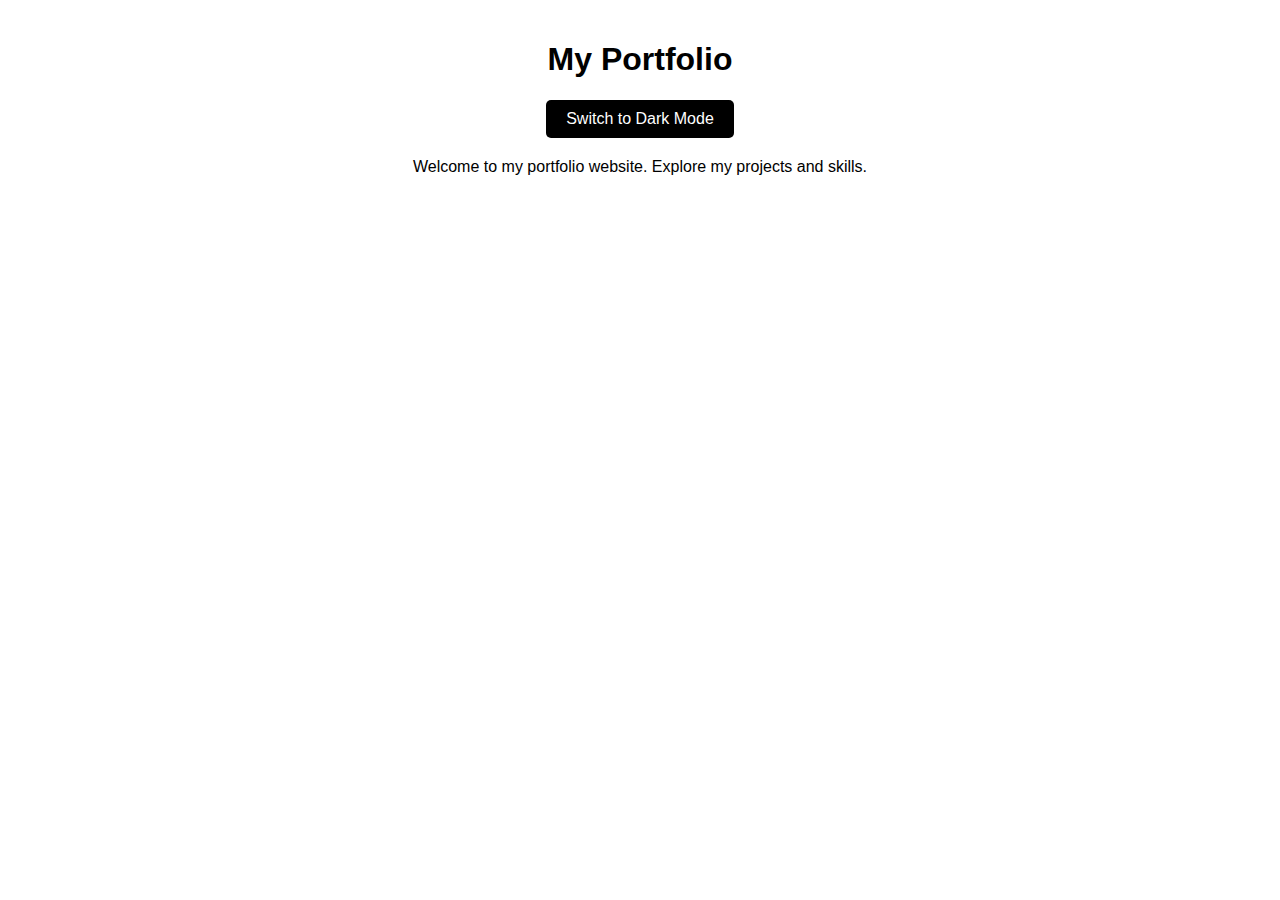
<file: 4/index.html>
<!DOCTYPE html>
<html lang="en">

<head>
    <meta charset="UTF-8">
    <meta name="viewport" content="width=device-width, initial-scale=1.0">
    <title>Portfolio</title>
    <link rel="stylesheet" href="css/main.css">
</head>

<body class="light-mode">
    <div class="container">
        <header>
            <h1>My Portfolio</h1>
            <button id="theme-toggle" class="light-mode">Switch to Dark Mode</button>
        </header>
        <main>
            <p>Welcome to my portfolio website. Explore my projects and skills.</p>
        </main>
    </div>
    <script src="script.js"></script>
</body>

</html>
</file>
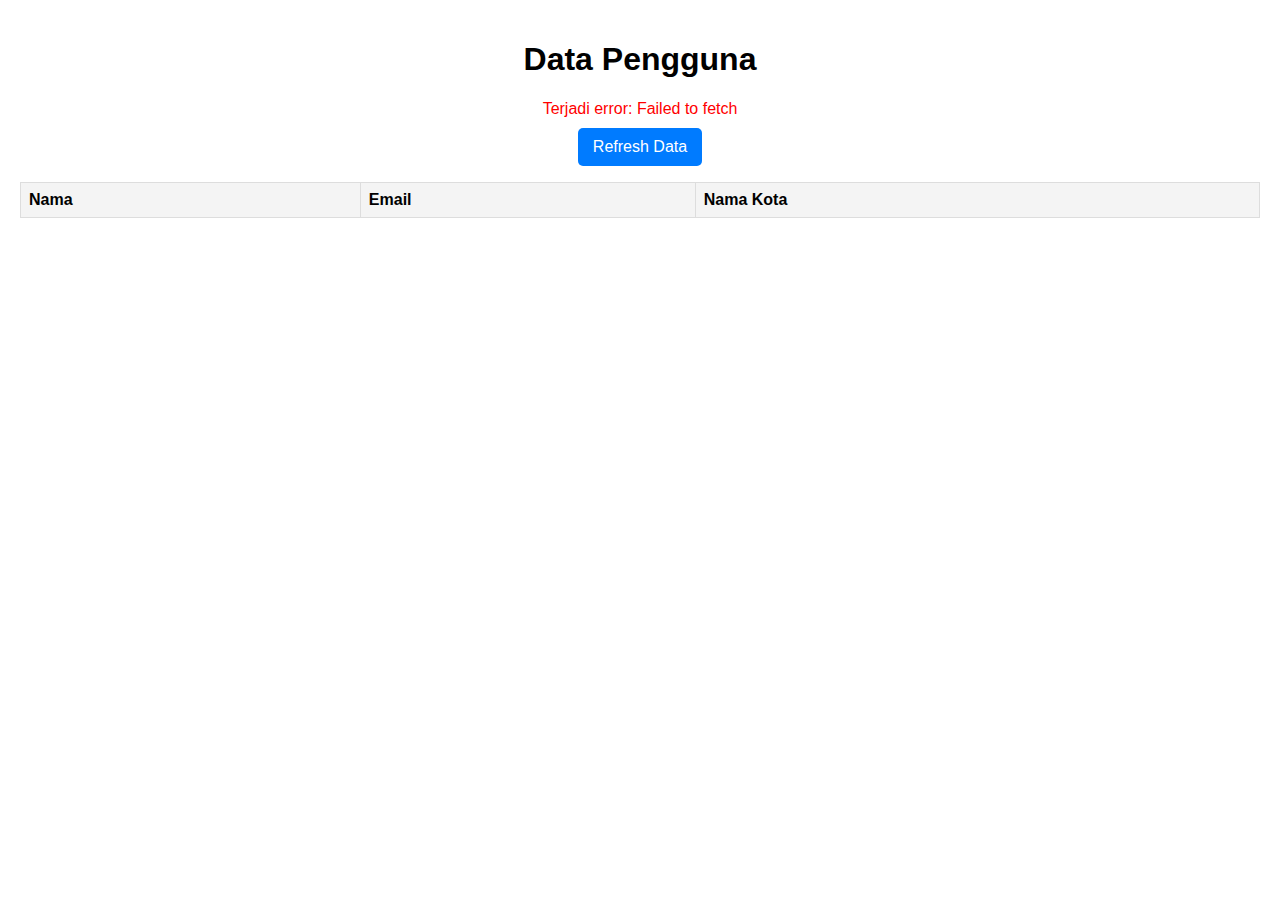
<file: 7/index.html>
<!DOCTYPE html>
<html lang="en">

<head>
    <meta charset="UTF-8">
    <meta name="viewport" content="width=device-width, initial-scale=1.0">
    <title>API Data Table</title>
    <style>
        body {
            font-family: Arial, sans-serif;
            margin: 20px;
        }

        .error-message {
            color: red;
            margin-bottom: 10px;
        }

        table {
            width: 100%;
            border-collapse: collapse;
            margin-bottom: 20px;
        }

        th,
        td {
            border: 1px solid #ddd;
            padding: 8px;
            text-align: left;
        }

        th {
            background-color: #f4f4f4;
        }

        button {
            padding: 10px 15px;
            font-size: 16px;
            cursor: pointer;
            background-color: #007bff;
            color: white;
            border: none;
            border-radius: 5px;
        }

        button:hover {
            background-color: #0056b3;
        }

        .container {
            display: flex;
            flex-direction: column;
            justify-content: space-between;
            align-items: center;
        }

        #refresh-btn {
            margin-bottom: 1rem;
        }
    </style>
</head>

<body>
    <div class="container">
        <h1>Data Pengguna</h1>
        <div class="error-message" id="error-message" style="display: none;"></div>
        <button id="refresh-btn">Refresh Data</button>
    </div>
    <table id="user-table">
        <thead>
            <tr>
                <th>Nama</th>
                <th>Email</th>
                <th>Nama Kota</th>
            </tr>
        </thead>
        <tbody>
            <!-- Data dari API akan ditampilkan di sini -->
        </tbody>
    </table>

    <script>
        const apiUrl = 'https://jsonplaceholder.typicode.com/users';
        const tableBody = document.querySelector('#user-table tbody');
        const errorMessage = document.getElementById('error-message');
        const refreshBtn = document.getElementById('refresh-btn');

        // Fungsi untuk mengambil data dari API
        async function fetchUserData() {
            try {
                // Bersihkan error message
                errorMessage.style.display = 'none';
                errorMessage.textContent = '';

                // Fetch data dari API
                const response = await fetch(apiUrl);
                if (!response.ok) {
                    throw new Error(`HTTP error! status: ${response.status}`);
                }

                const data = await response.json();
                displayUserData(data);
            } catch (error) {
                handleError(error);
            }
        }

        // Fungsi untuk menampilkan data ke dalam tabel
        function displayUserData(users) {
            // Bersihkan tabel sebelumnya
            tableBody.innerHTML = '';

            // Tambahkan data ke tabel
            users.forEach(user => {
                const row = document.createElement('tr');
                row.innerHTML = `
                    <td>${user.name}</td>
                    <td>${user.email}</td>
                    <td>${user.address.city}</td>
                `;
                tableBody.appendChild(row);
            });
        }

        // Fungsi untuk menangani error
        function handleError(error) {
            errorMessage.style.display = 'block';
            errorMessage.textContent = `Terjadi error: ${error.message}`;

            // Bersihkan tabel jika ada error
            tableBody.innerHTML = '';
        }

        // Event listener untuk tombol refresh
        refreshBtn.addEventListener('click', fetchUserData);

        // Ambil data saat pertama kali halaman dimuat
        fetchUserData();
    </script>
</body>

</html>
</file>
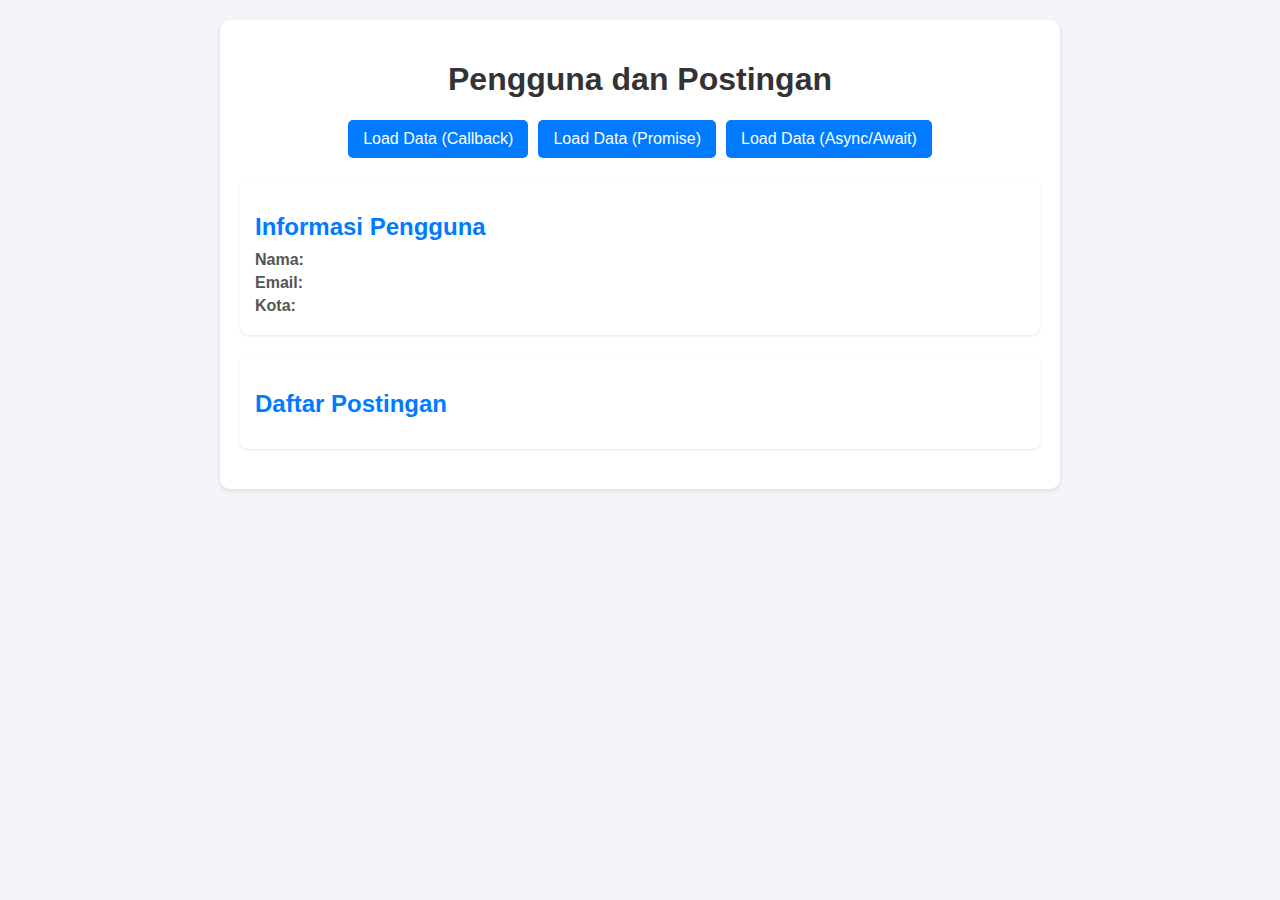
<file: 8/index.html>
<!DOCTYPE html>
<html lang="en">

<head>
    <meta charset="UTF-8">
    <meta name="viewport" content="width=device-width, initial-scale=1.0">
    <title>Pengguna dan Postingan</title>
    <link rel="stylesheet" href="style.css">
</head>

<body>
    <div class="container">
        <h1>Pengguna dan Postingan</h1>
        <div class="button-group">
            <button id="callback-btn">Load Data (Callback)</button>
            <button id="promise-btn">Load Data (Promise)</button>
            <button id="async-await-btn">Load Data (Async/Await)</button>
        </div>
        <div id="user-info" class="card">
            <h2>Informasi Pengguna</h2>
            <p id="user-name"><strong>Nama:</strong> <span></span></p>
            <p id="user-email"><strong>Email:</strong> <span></span></p>
            <p id="user-city"><strong>Kota:</strong> <span></span></p>
        </div>
        <div id="user-posts" class="card">
            <h2>Daftar Postingan</h2>
            <ul id="post-list"></ul>
        </div>
    </div>
    <script src="script.js"></script>
</body>

</html>
</file>
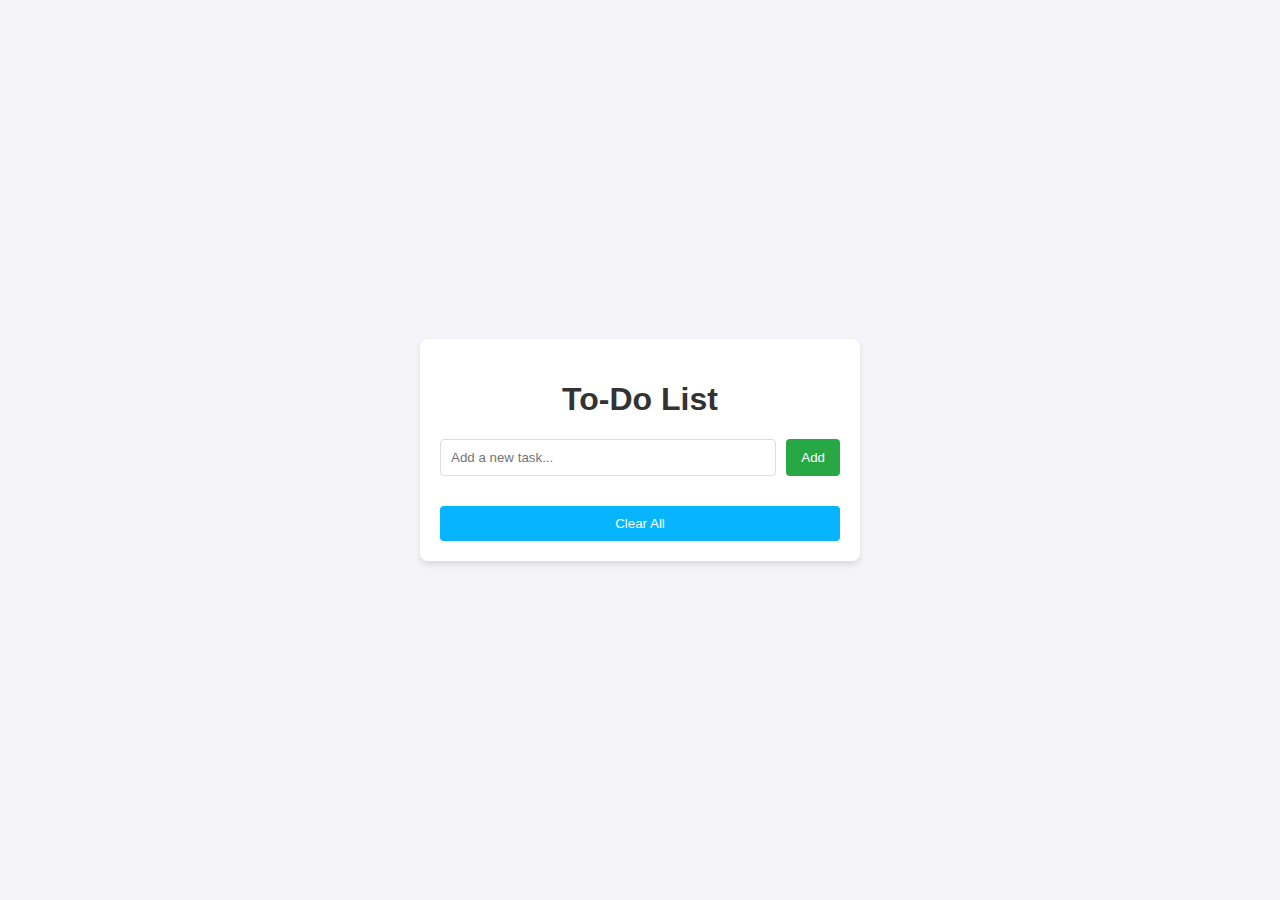
<file: 9/index.html>
<!DOCTYPE html>
<html lang="en">

<head>
    <meta charset="UTF-8">
    <meta name="viewport" content="width=device-width, initial-scale=1.0">
    <title>To-Do List</title>
    <link rel="stylesheet" href="style.css">
</head>

<body>
    <div class="todo-container">
        <h1>To-Do List</h1>
        <form class="todo-form" id="todo-form">
            <input type="text" id="todo-input" placeholder="Add a new task...">
            <button type="submit">Add</button>
        </form>
        <ul class="todo-list" id="todo-list"></ul>
        <button class="clear-btn" id="clear-all">Clear All</button>
    </div>

    <script src="script.js"></script>
</body>

</html>
</file>
<file: 4/css/main.css>
body {
  font-family: Arial, sans-serif;
  margin: 0;
  padding: 0;
  transition: background-color 0.3s ease, color 0.3s ease;
}

.light-mode {
  background-color: #ffffff;
  color: #000000;
}

.dark-mode {
  background-color: #121212;
  color: #e0e0e0;
}

.container {
  max-width: 1200px;
  margin: 0 auto;
  padding: 20px;
  text-align: center;
}

header {
  margin-bottom: 20px;
}

button {
  padding: 10px 20px;
  font-size: 16px;
  border: none;
  border-radius: 5px;
  cursor: pointer;
  transition: background-color 0.3s ease, color 0.3s ease;
}

button.light-mode {
  background-color: #000000;
  color: #ffffff;
}

button.dark-mode {
  background-color: #e0e0e0;
  color: #121212;
}

/*# sourceMappingURL=main.css.map */
</file>
<file: 8/style.css>
body {
    font-family: Arial, sans-serif;
    margin: 0;
    padding: 0;
    background-color: #f4f4f9;
}

.container {
    max-width: 800px;
    margin: 20px auto;
    padding: 20px;
    background: white;
    border-radius: 10px;
    box-shadow: 0 2px 5px rgba(0, 0, 0, 0.1);
}

h1 {
    text-align: center;
    color: #333;
}

.button-group {
    display: flex;
    justify-content: center;
    margin-bottom: 20px;
}

button {
    padding: 10px 15px;
    margin: 0 5px;
    font-size: 16px;
    cursor: pointer;
    background-color: #007bff;
    color: white;
    border: none;
    border-radius: 5px;
    transition: background-color 0.3s ease;
}

button:hover {
    background-color: #0056b3;
}

.card {
    background: #fff;
    border-radius: 8px;
    padding: 15px;
    margin-bottom: 20px;
    box-shadow: 0 1px 3px rgba(0, 0, 0, 0.1);
}

h2 {
    color: #007bff;
    margin-bottom: 10px;
}

p {
    margin: 5px 0;
    color: #555;
}

ul {
    list-style: none;
    padding: 0;
}

ul li {
    padding: 8px 10px;
    background: #f9f9f9;
    margin-bottom: 5px;
    border-radius: 5px;
    box-shadow: 0 1px 3px rgba(0, 0, 0, 0.1);
}
</file>
<file: 9/style.css>
body {
    font-family: Arial, sans-serif;
    margin: 0;
    padding: 0;
    display: flex;
    justify-content: center;
    align-items: center;
    height: 100vh;
    background-color: #f4f4f9;
}

.todo-container {
    background: #ffffff;
    padding: 20px;
    border-radius: 8px;
    box-shadow: 0 4px 6px rgba(0, 0, 0, 0.1);
    width: 100%;
    max-width: 400px;
}

h1 {
    text-align: center;
    color: #333;
}

.todo-form {
    display: flex;
    gap: 10px;
    margin-bottom: 20px;
}

.todo-form input {
    flex: 1;
    padding: 10px;
    border: 1px solid #ddd;
    border-radius: 4px;
}

.todo-form button {
    padding: 10px 15px;
    background-color: #28a745;
    color: white;
    border: none;
    border-radius: 4px;
    cursor: pointer;
}

.todo-form button:hover {
    background-color: #218838;
}

.todo-list {
    list-style: none;
    padding: 0;
    margin: 0;
}

.todo-list li {
    display: flex;
    justify-content: space-between;
    align-items: center;
    padding: 10px;
    border-bottom: 1px solid #ddd;
}

.todo-list li button {
    background-color: #dc3545;
    color: white;
    border: none;
    border-radius: 4px;
    padding: 5px 10px;
    cursor: pointer;
}

.todo-list li button:hover {
    background-color: #c82333;
}

.clear-btn {
    width: 100%;
    padding: 10px;
    background-color: #07b5ff;
    color: white;
    border: none;
    border-radius: 4px;
    cursor: pointer;
    margin-top: 10px;
}

.clear-btn:hover {
    background-color: #039ee0;
}
</file>
